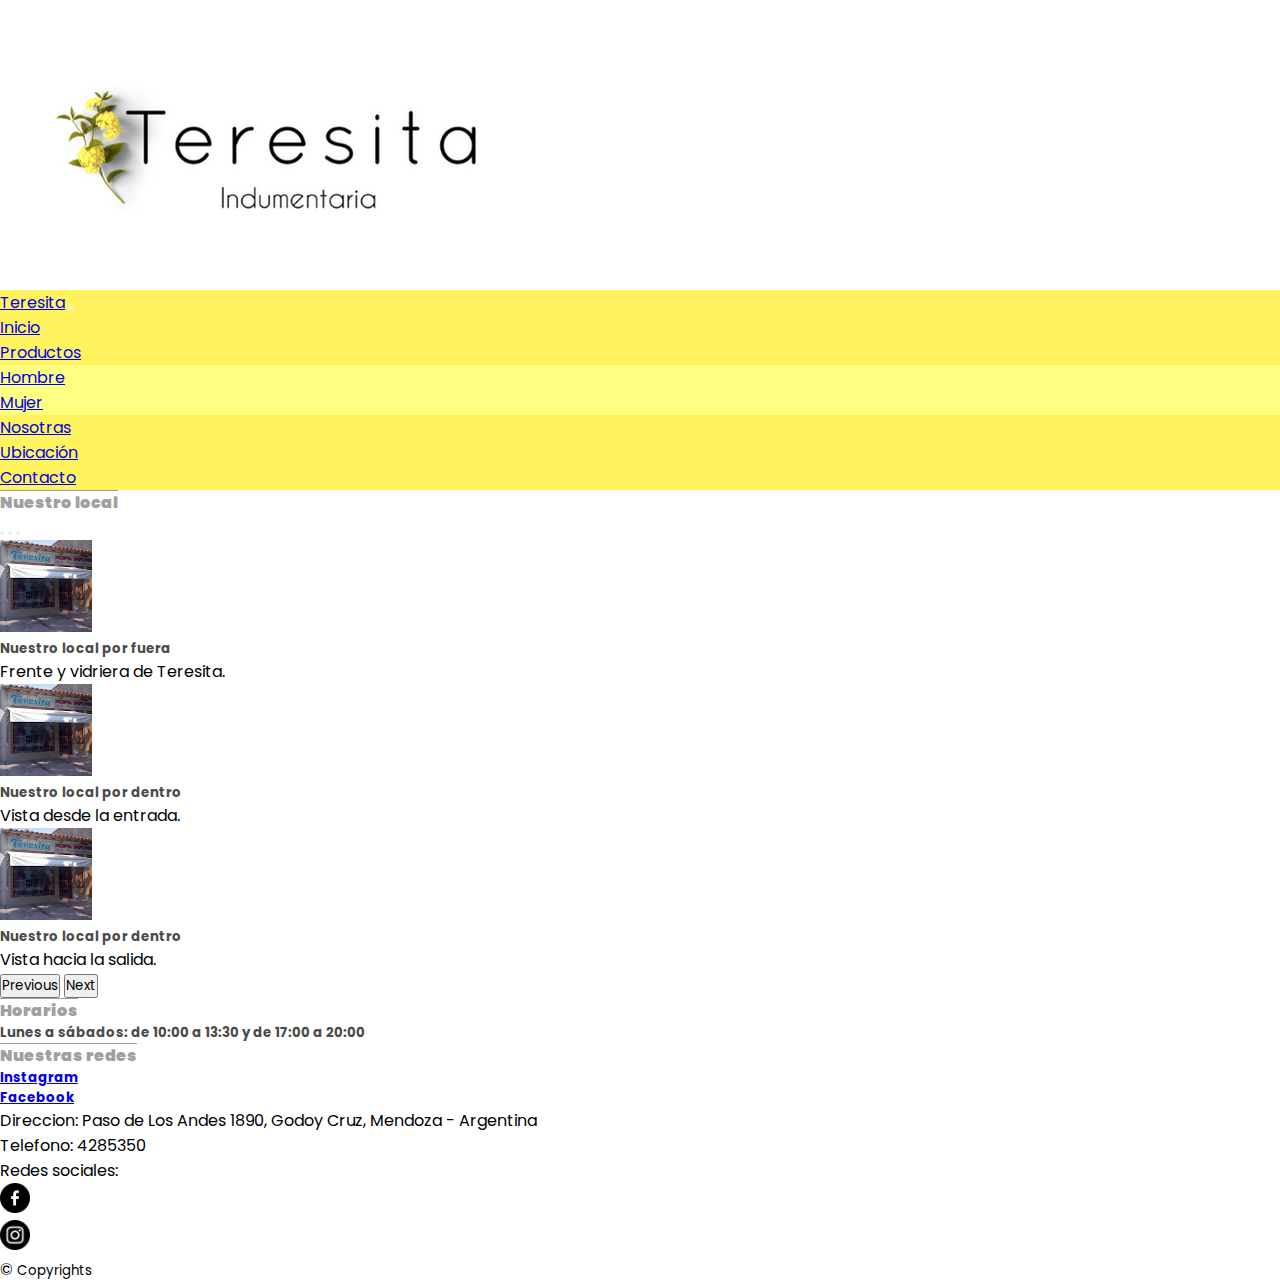
<file: index.html>
<!DOCTYPE html>
<html lang="es">
<head>
    <meta charset="UTF-8">
    <meta http-equiv="X-UA-Compatible" content="IE=edge">
    <meta name="viewport" content="width=device-width, initial-scale=1.0">
    <title>Teresita Indumentaria</title>
    <link href="https://cdn.jsdelivr.net/npm/bootstrap@5.1.3/dist/css/bootstrap.min.css" rel="stylesheet" 
    integrity="sha384-1BmE4kWBq78iYhFldvKuhfTAU6auU8tT94WrHftjDbrCEXSU1oBoqyl2QvZ6jIW3" crossorigin="anonymous">
    <link rel="stylesheet" href="/style.css">
</head>

<body>
    <header>
        <img src="./Imágenes/IMG-0542 - copia.PNG" alt="logo-teresita" class="img-fluid mx-auto d-block">
            <nav class="navbar navbar-expand-md navbar-light">
                <div class="container-fluid">
                    <a class="navbar-brand px-4" href="#">Teresita</a>
                    <button class="navbar-toggler" type="button" data-bs-toggle="collapse" data-bs-target="#navbarNavDropdown" 
                    aria-controls="navbarNavDropdown" aria-expanded="false" aria-label="Toggle navigation">
                    <span class="navbar-toggler-icon"></span>
                    </button>
                    <div class="collapse navbar-collapse d-flex justify-content-xxl-end justify-content-lg-end  justify-content-center px-2 " id="navbarNavDropdown">
                        <ul class="navbar-nav" >
                            <li class="nav-item">
                            <a class="nav-link active text-black-50 px-4" aria-current="page" href="#">Inicio</a>
                            </li>
                            <li class="nav-item dropdown">
                            <a class="nav-link dropdown-toggle text-black-50 px-4" href="/productos.html" id="navbarDropdownMenuLink" 
                            role="button" data-bs-toggle="dropdown" aria-expanded="false">Productos</a>
                                <ul class="dropdown-menu" aria-labelledby="navbarDropdownMenuLink">
                                    <li><a class="dropdown-item text-black-50 px-5" href="/productos.html">Hombre</a></li>
                                    <li><a class="dropdown-item text-black-50 px-5" href="/productos.html">Mujer</a></li>
                                </ul>
                            </li>
                            <li class="nav-item">
                        <a class="nav-link text-black-50 px-4" href="/nosotras.html">Nosotras</a>
                            </li>                                         
                            <li class="nav-item">
                            <a class="nav-link text-black-50 px-4" href="/ubicacion.html">Ubicación</a>
                            </li>                                    
                            <li class="nav-item">
                            <a class="nav-link text-black-50 ps-4" href="/contacto.html">Contacto</a>
                            </li>
                        </ul>
                    </div>
                </div>
            </nav>              
    </header>
    
    <main>
        <div>
            <h4 class=" text-center mt-5 mb-4"><strong>
                Nuestro local</strong>
            </h4>
             
        </div>
        <!-- Carousel de fotos -->
        <div id="carouselExampleCaptions" class="carousel slide" data-bs-ride="carousel">
            <div class="carousel-indicators">
              <button type="button" data-bs-target="#carouselExampleCaptions" data-bs-slide-to="0" class="active" aria-current="true" aria-label="Slide 1"></button>
              <button type="button" data-bs-target="#carouselExampleCaptions" data-bs-slide-to="1" aria-label="Slide 2"></button>
              <button type="button" data-bs-target="#carouselExampleCaptions" data-bs-slide-to="2" aria-label="Slide 3"></button>
            </div>
            <div class="carousel-inner">
              <div class="carousel-item active">
                <img src="./Imágenes/unnamed.jpg" class="img-fluid mx-auto d-block w-50 img-thumbnail" alt="frente-teresita">
                <div class="carousel-caption d-none d-md-block">
                  <h5>Nuestro local por fuera</h5>
                  <p>Frente y vidriera de Teresita.</p>
                </div>
              </div>
              <div class="carousel-item">
                <img src="./Imágenes/unnamed.jpg" class="img-fluid mx-auto d-block w-50 img-thumbnail" alt="interior-teresita">
                <div class="carousel-caption d-none d-md-block">
                  <h5>Nuestro local por dentro</h5>
                  <p>Vista desde la entrada.</p>
                </div>
              </div>
              <div class="carousel-item">
                <img src="./Imágenes/unnamed.jpg" class="img-fluid mx-auto d-block w-50 img-thumbnail" alt="interior-teresita">
                <div class="carousel-caption d-none d-md-block">
                  <h5>Nuestro local por dentro</h5>
                  <p>Vista hacia la salida.</p>
                </div>
              </div>
            </div>
            <button class="carousel-control-prev" type="button" data-bs-target="#carouselExampleCaptions" data-bs-slide="prev">
              <span class="carousel-control-prev-icon" aria-hidden="true"></span>
              <span class="visually-hidden">Previous</span>
            </button>
            <button class="carousel-control-next" type="button" data-bs-target="#carouselExampleCaptions" data-bs-slide="next">
              <span class="carousel-control-next-icon" aria-hidden="true"></span>
              <span class="visually-hidden">Next</span>
            </button>
          </div>

          
        
    
        <div>
            <h4 class="text-center mt-5">
                <strong>Horarios</strong>
            </h4>
        </div>

        <div>
            <h5 class="text-center mt-3">
                <p>Lunes a sábados: de 10:00 a 13:30 y de 17:00 a 20:00</p>
            </h5>
        </div> 

        <div>
            <h4 class="text-center mt-5">
                <strong>Nuestras redes</strong>
            </h4>
        </div>

        <nav>
            <div class="row mt-3">
                <div class="col-6">
                    <h5 class="text-end">
                    <a href="https://www.instagram.com/teresitamza/" target="_blank"> Instagram </a>
                    </h5>
                </div>
                <div class="col-6">
                    <h5 class="text-start"> 
                    <a href="https://www.facebook.com/Teresita-102458625220983" target="_blank">Facebook</a>
                    </h5>
                </div>  
            </div>
        </nav>
    </main>

    <footer>
        <div class="container-fluid bg-secondary pt-3 mt-5">        
            <div>
                <p class="text-center text-white-50 my-auto"> Direccion: Paso de Los Andes 1890, Godoy Cruz, Mendoza - Argentina            </p>
            </div>
            <div>
                <p class="text-center text-white-50 my-auto">Telefono: 4285350</p>
            </div>
            <div>
                <p class=" text-center text-white-50 my-auto">Redes sociales:</p>
            </div>
            <div class="row mt-2">
                <div class="col-6 text-end">
                    <a href="https://www.facebook.com/Teresita-102458625220983" target="_blank">
                    <img src="./Imágenes/logo face inicio.png" alt="logo-facebook" width="30px" height="30px" class="img-fluid ">
                    </a>
                </div>
                <div class="col-6 ms-0">
                    <a href="https://www.instagram.com/teresitamza/" target="_blank">
                    <img src="./Imágenes/logo insta inicio.png" alt="logo-instagram" width="30px" height="30px" class="img-fluid">
                    </a>
                </div>
                <div>
                    <p  class=" text-center text-white-50 mt-2">© <small>Copyrights</small></p>
                </div>  
            </div>
        </div>
        
               

    </footer>
    <script src="https://cdn.jsdelivr.net/npm/bootstrap@5.1.3/dist/js/bootstrap.bundle.min.js" 
    integrity="sha384-ka7Sk0Gln4gmtz2MlQnikT1wXgYsOg+OMhuP+IlRH9sENBO0LRn5q+8nbTov4+1p" crossorigin="anonymous"></script>
</body>
</html>
</file>
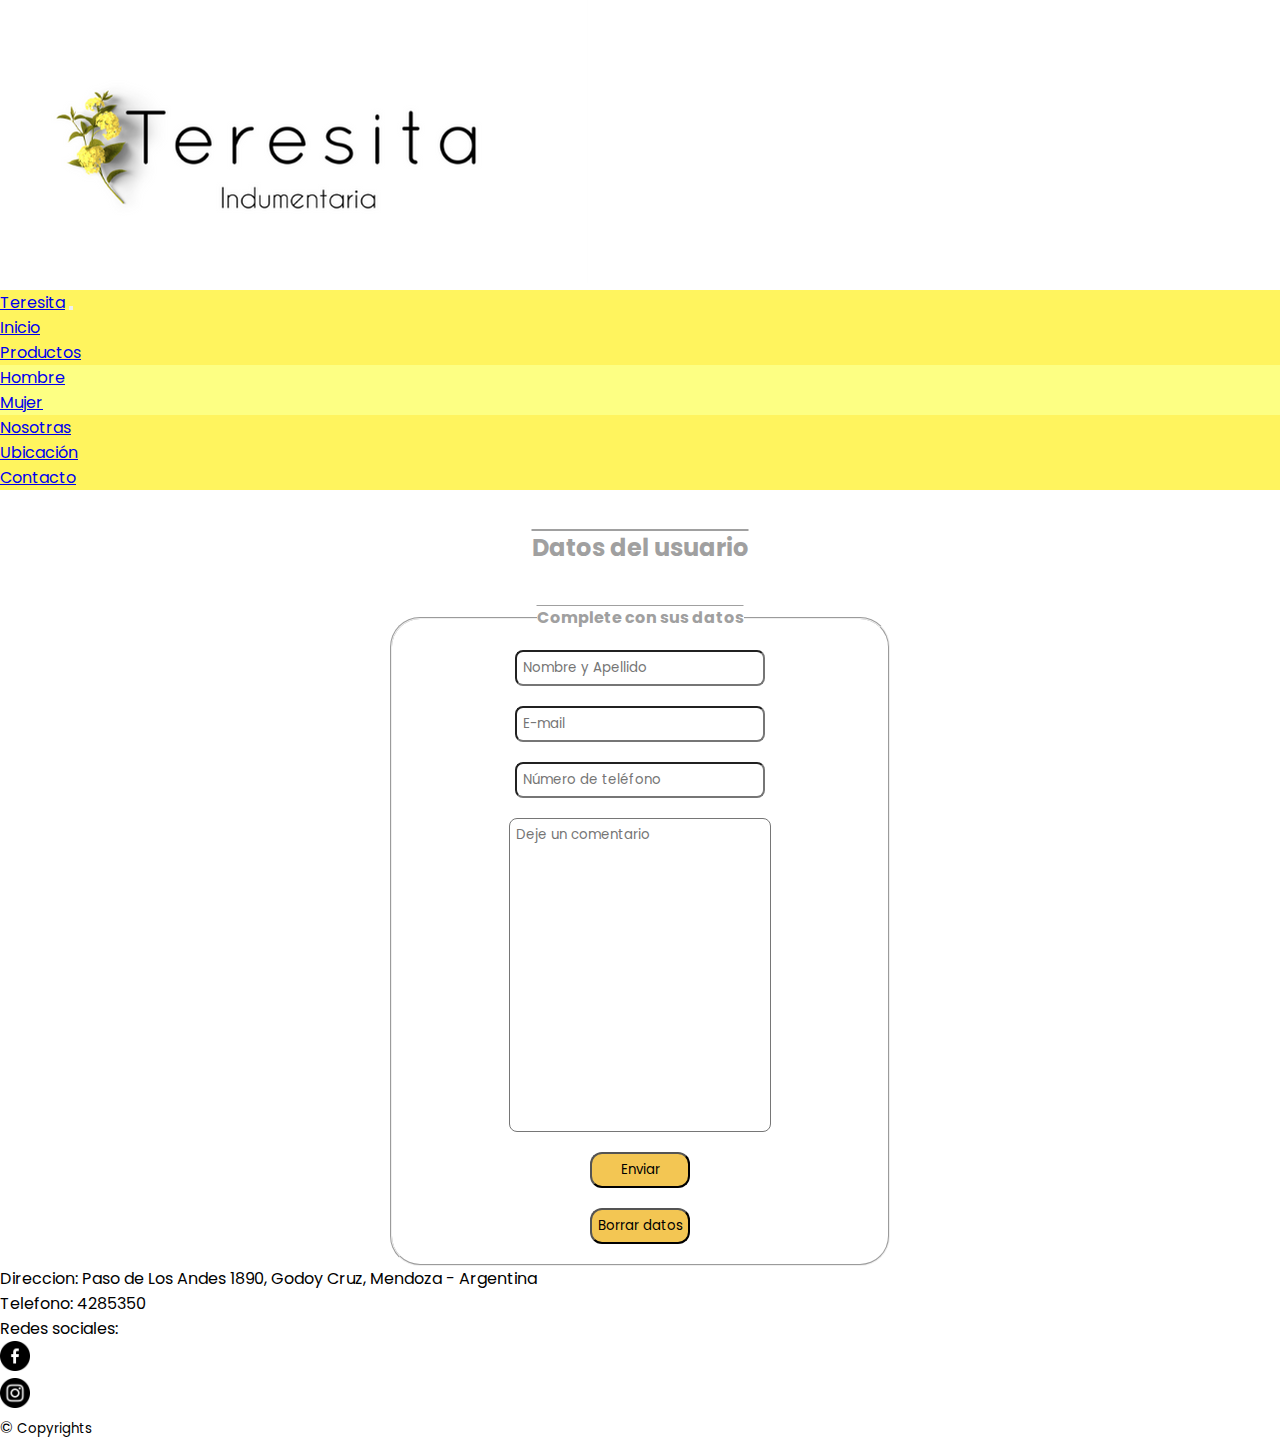
<file: contacto.html>
<!DOCTYPE html>
<html lang="es">
<head>
    <meta charset="UTF-8">
    <meta http-equiv="X-UA-Compatible" content="IE=edge">
    <meta name="viewport" content="width=device-width, initial-scale=1.0">
    <title>Teresita Indumentaria</title>
    <link href="https://cdn.jsdelivr.net/npm/bootstrap@5.1.3/dist/css/bootstrap.min.css" rel="stylesheet" 
    integrity="sha384-1BmE4kWBq78iYhFldvKuhfTAU6auU8tT94WrHftjDbrCEXSU1oBoqyl2QvZ6jIW3" crossorigin="anonymous">
    <link rel="stylesheet" href="/style.css">
</head>

<body>
    <header>
        <img src="./Imágenes/IMG-0542 - copia.PNG" alt="logo-teresita" class="img-fluid mx-auto d-block">
            <nav class="navbar navbar-expand-md navbar-light">
                <div class="container-fluid">
                    <a class="navbar-brand px-4" href="#">Teresita</a>
                    <button class="navbar-toggler" type="button" data-bs-toggle="collapse" data-bs-target="#navbarNavDropdown" 
                    aria-controls="navbarNavDropdown" aria-expanded="false" aria-label="Toggle navigation">
                    <span class="navbar-toggler-icon"></span>
                    </button>
                    <div class="collapse navbar-collapse d-flex justify-content-xxl-end justify-content-lg-end  justify-content-center px-2 " id="navbarNavDropdown">
                        <ul class="navbar-nav" >
                            <li class="nav-item">
                            <a class="nav-link text-black-50 px-4" aria-current="page" href="/index.html">Inicio</a>
                            </li>
                            <li class="nav-item dropdown">
                            <a class="nav-link dropdown-toggle text-black-50 px-4" href="/productos.html" id="navbarDropdownMenuLink" 
                            role="button" data-bs-toggle="dropdown" aria-expanded="false">Productos</a>
                                <ul class="dropdown-menu" aria-labelledby="navbarDropdownMenuLink">
                                    <li><a class="dropdown-item text-black-50 px-5" href="#">Hombre</a></li>
                                    <li><a class="dropdown-item text-black-50 px-5" href="#">Mujer</a></li>
                                </ul>
                            </li>
                            <li class="nav-item">
                        <a class="nav-link text-black-50 px-4" href="/nosotras.html">Nosotras</a>
                            </li>                                         
                            <li class="nav-item">
                            <a class="nav-link text-black-50 px-4" href="/ubicacion.html">Ubicación</a>
                            </li>                                    
                            <li class="nav-item">
                            <a class="nav-link active text-black-50 ps-4" href="#">Contacto</a>
                            </li>
                        </ul>
                    </div>
                </div>
            </nav>              
    </header>
    
    <main>
        <main class="main-content">
            <div class="flex-container">
                <h2>Datos del usuario</h2>
            </div>
            <fieldset>
                <legend>
                    <h4> Complete con sus datos </h4>
                </legend>
                <form class="flex-container__2"> 
                    <input type="text" name="nombre-apellido" id="nombre-apellido" placeholder="Nombre y Apellido"> 
                    <input type="email" name="email" id="email" placeholder="E-mail">
                    <input type="number" name="cel" id="cel" placeholder="Número de teléfono">
                    <textarea name="comentarios" id="comentarios" cols="30" rows="15" placeholder="Deje un comentario"></textarea>
                <div class="flex-container--botones">
                    <input type="submit" value="Enviar">
                    <input type="reset" value="Borrar datos">
                </div> 
                </form>
            </fieldset>
        </main>
    </main>

    <footer>
        <div class="container-fluid bg-secondary pt-3 mt-5">        
            <div>
                <p class="text-center text-white-50 my-auto"> Direccion: Paso de Los Andes 1890, Godoy Cruz, Mendoza - Argentina            </p>
            </div>
            <div>
                <p class="text-center text-white-50 my-auto">Telefono: 4285350</p>
            </div>
            <div>
                <p class=" text-center text-white-50 my-auto">Redes sociales:</p>
            </div>
            <div class="row mt-2">
                <div class="col-6 text-end">
                    <a href="https://www.facebook.com/Teresita-102458625220983" target="_blank">
                    <img src="./Imágenes/logo face inicio.png" alt="logo-facebook" width="30px" height="30px" class="img-fluid ">
                    </a>
                </div>
                <div class="col-6 ms-0">
                    <a href="https://www.instagram.com/teresitamza/" target="_blank">
                    <img src="./Imágenes/logo insta inicio.png" alt="logo-instagram" width="30px" height="30px" class="img-fluid">
                    </a>
                </div>
                <div>
                    <p  class=" text-center text-white-50 mt-2">© <small>Copyrights</small></p>
                </div>  
            </div>
        </div>
        
               

    </footer>
    <script src="https://cdn.jsdelivr.net/npm/bootstrap@5.1.3/dist/js/bootstrap.bundle.min.js" 
    integrity="sha384-ka7Sk0Gln4gmtz2MlQnikT1wXgYsOg+OMhuP+IlRH9sENBO0LRn5q+8nbTov4+1p" crossorigin="anonymous"></script>
</body>
</html>
</file>
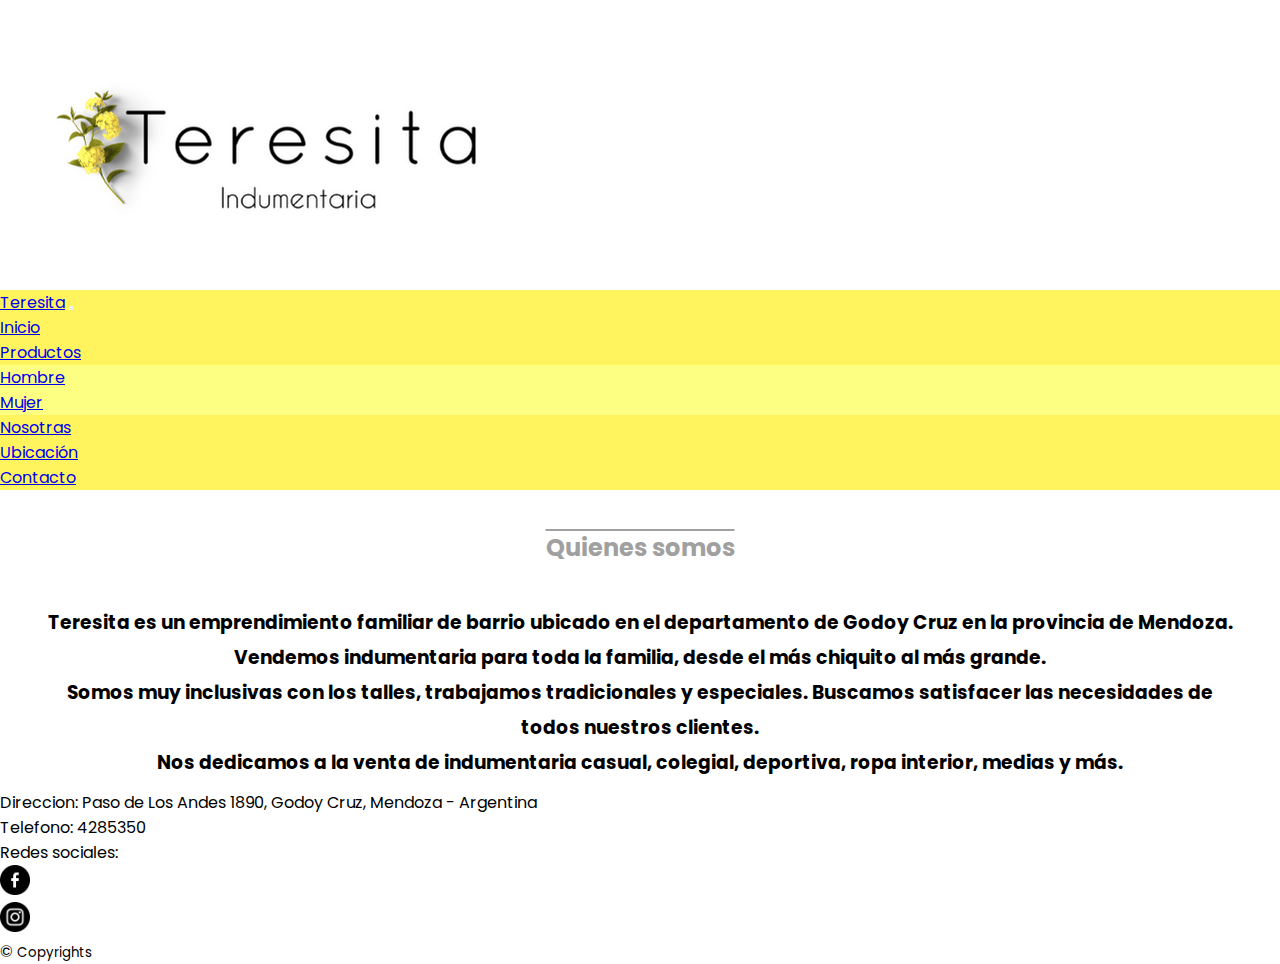
<file: nosotras.html>
<!DOCTYPE html>
<html lang="es">
<head>
    <meta charset="UTF-8">
    <meta http-equiv="X-UA-Compatible" content="IE=edge">
    <meta name="viewport" content="width=device-width, initial-scale=1.0">
    <title>Teresita Indumentaria</title>
    <link href="https://cdn.jsdelivr.net/npm/bootstrap@5.1.3/dist/css/bootstrap.min.css" rel="stylesheet" 
    integrity="sha384-1BmE4kWBq78iYhFldvKuhfTAU6auU8tT94WrHftjDbrCEXSU1oBoqyl2QvZ6jIW3" crossorigin="anonymous">
    <link rel="stylesheet" href="/style.css">
</head>

<body>
    <header>
        <img src="./Imágenes/IMG-0542 - copia.PNG" alt="logo-teresita" class="img-fluid mx-auto d-block">
            <nav class="navbar navbar-expand-md navbar-light">
                <div class="container-fluid">
                    <a class="navbar-brand px-4" href="#">Teresita</a>
                    <button class="navbar-toggler" type="button" data-bs-toggle="collapse" data-bs-target="#navbarNavDropdown" 
                    aria-controls="navbarNavDropdown" aria-expanded="false" aria-label="Toggle navigation">
                    <span class="navbar-toggler-icon"></span>
                    </button>
                    <div class="collapse navbar-collapse d-flex justify-content-xxl-end justify-content-lg-end  justify-content-center px-2 " id="navbarNavDropdown">
                        <ul class="navbar-nav" >
                            <li class="nav-item">
                            <a class="nav-link text-black-50 px-4" aria-current="page" href="/index.html">Inicio</a>
                            </li>
                            <li class="nav-item dropdown">
                            <a class="nav-link dropdown-toggle text-black-50 px-4" href="/productos.html" id="navbarDropdownMenuLink" 
                            role="button" data-bs-toggle="dropdown" aria-expanded="false">Productos</a>
                                <ul class="dropdown-menu" aria-labelledby="navbarDropdownMenuLink">
                                    <li><a class="dropdown-item text-black-50 px-5" href="#">Hombre</a></li>
                                    <li><a class="dropdown-item text-black-50 px-5" href="#">Mujer</a></li>
                                </ul>
                            </li>
                            <li class="nav-item">
                        <a class="nav-link active text-black-50 px-4" href="#">Nosotras</a>
                            </li>                                         
                            <li class="nav-item">
                            <a class="nav-link text-black-50 px-4" href="/ubicacion.html">Ubicación</a>
                            </li>                                    
                            <li class="nav-item">
                            <a class="nav-link text-black-50 ps-4" href="/contacto.html">Contacto</a>
                            </li>
                        </ul>
                    </div>
                </div>
            </nav>              
    </header>
    
    <main>
        <main class="main-content"> 
            <div class="flex-container">
                <h2>Quienes somos</h2>
            </div>            
            <div class="flex-container">
                <h3>Teresita es un emprendimiento familiar de barrio ubicado en el departamento de Godoy Cruz en la provincia de Mendoza.
               <br>Vendemos indumentaria para toda la familia, desde el más chiquito al más grande.
               <br> Somos muy inclusivas con los talles, trabajamos tradicionales y especiales. Buscamos satisfacer las necesidades de todos nuestros clientes.
               <br> Nos dedicamos a la venta de indumentaria casual, colegial, deportiva, ropa interior, medias y más. </h3>
            </div> 
        </main>
    </main>

    <footer>
        <div class="container-fluid bg-secondary pt-3 mt-5">        
            <div>
                <p class="text-center text-white-50 my-auto"> Direccion: Paso de Los Andes 1890, Godoy Cruz, Mendoza - Argentina            </p>
            </div>
            <div>
                <p class="text-center text-white-50 my-auto">Telefono: 4285350</p>
            </div>
            <div>
                <p class=" text-center text-white-50 my-auto">Redes sociales:</p>
            </div>
            <div class="row mt-2">
                <div class="col-6 text-end">
                    <a href="https://www.facebook.com/Teresita-102458625220983" target="_blank">
                    <img src="./Imágenes/logo face inicio.png" alt="logo-facebook" width="30px" height="30px" class="img-fluid ">
                    </a>
                </div>
                <div class="col-6 ms-0">
                    <a href="https://www.instagram.com/teresitamza/" target="_blank">
                    <img src="./Imágenes/logo insta inicio.png" alt="logo-instagram" width="30px" height="30px" class="img-fluid">
                    </a>
                </div>
                <div>
                    <p  class=" text-center text-white-50 mt-2">© <small>Copyrights</small></p>
                </div>  
            </div>
        </div>
        
               

    </footer>
    <script src="https://cdn.jsdelivr.net/npm/bootstrap@5.1.3/dist/js/bootstrap.bundle.min.js" 
    integrity="sha384-ka7Sk0Gln4gmtz2MlQnikT1wXgYsOg+OMhuP+IlRH9sENBO0LRn5q+8nbTov4+1p" crossorigin="anonymous"></script>
</body>
</html>
</file>
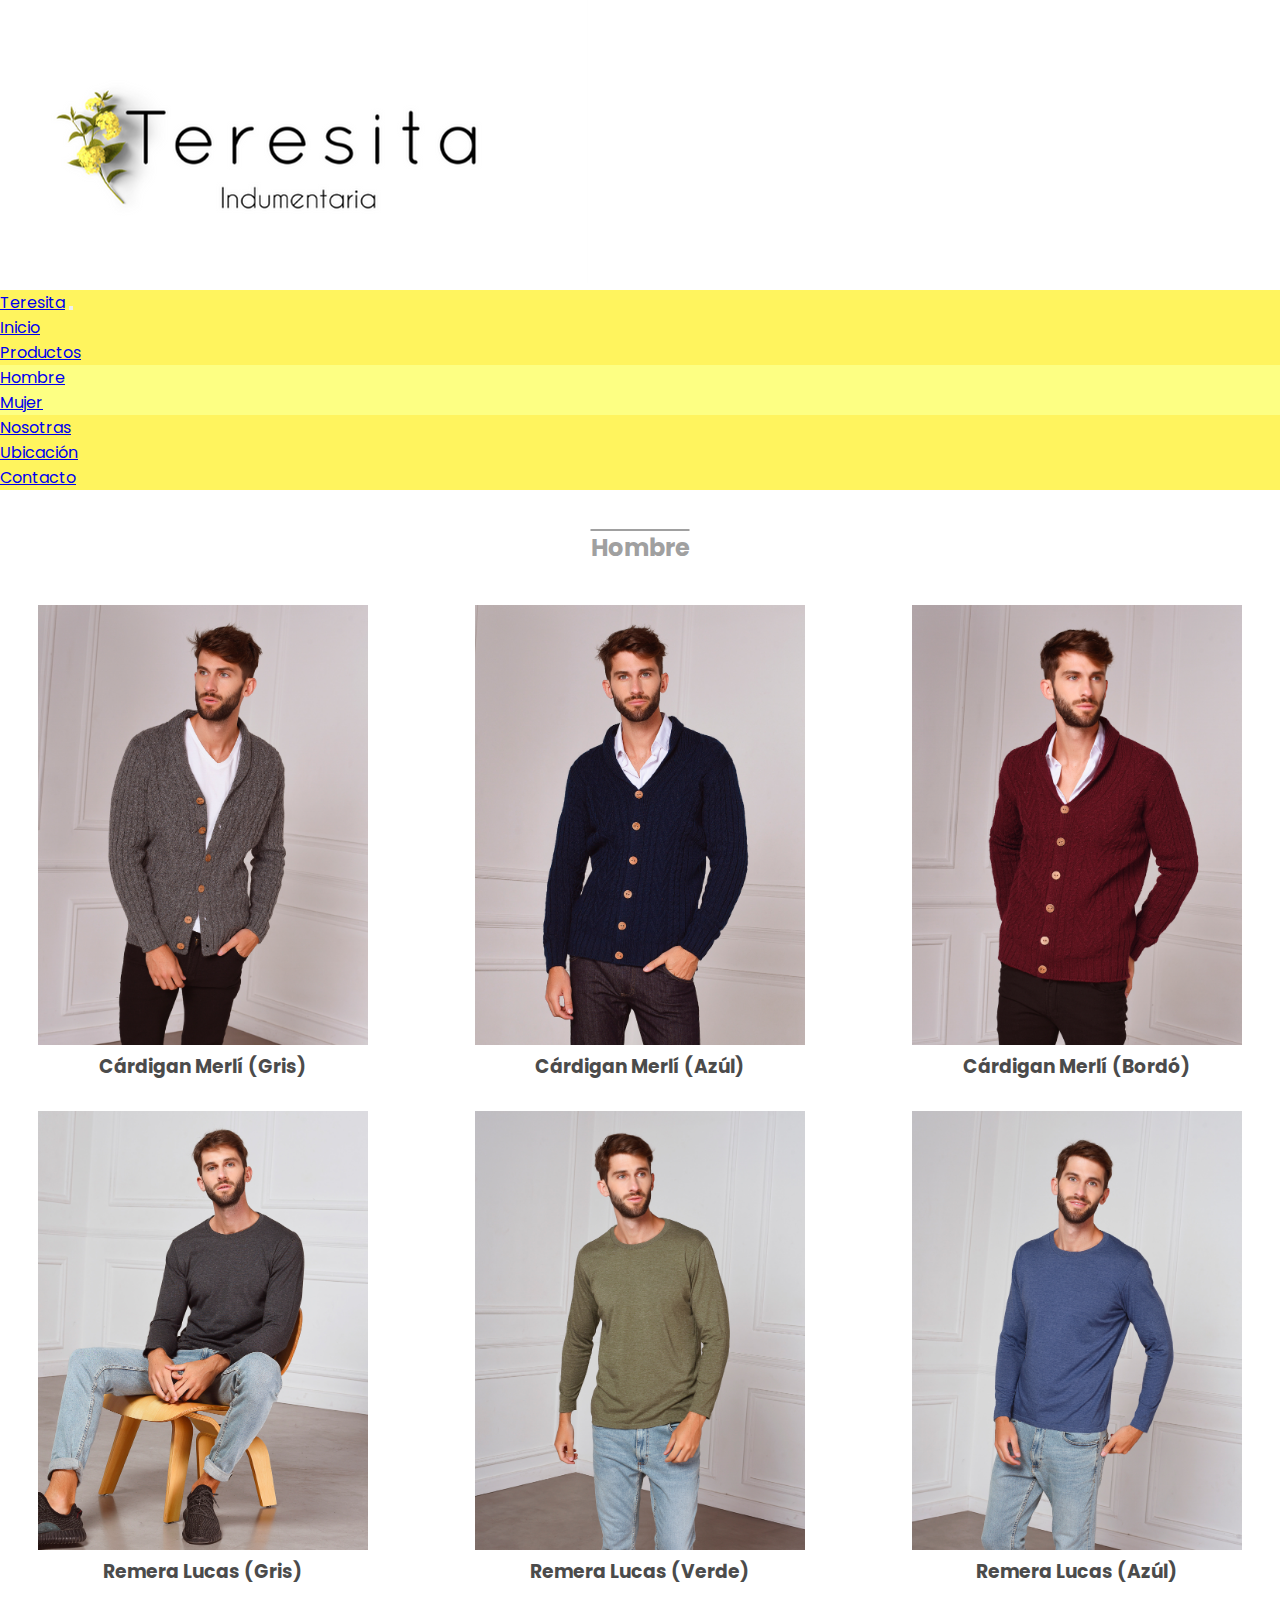
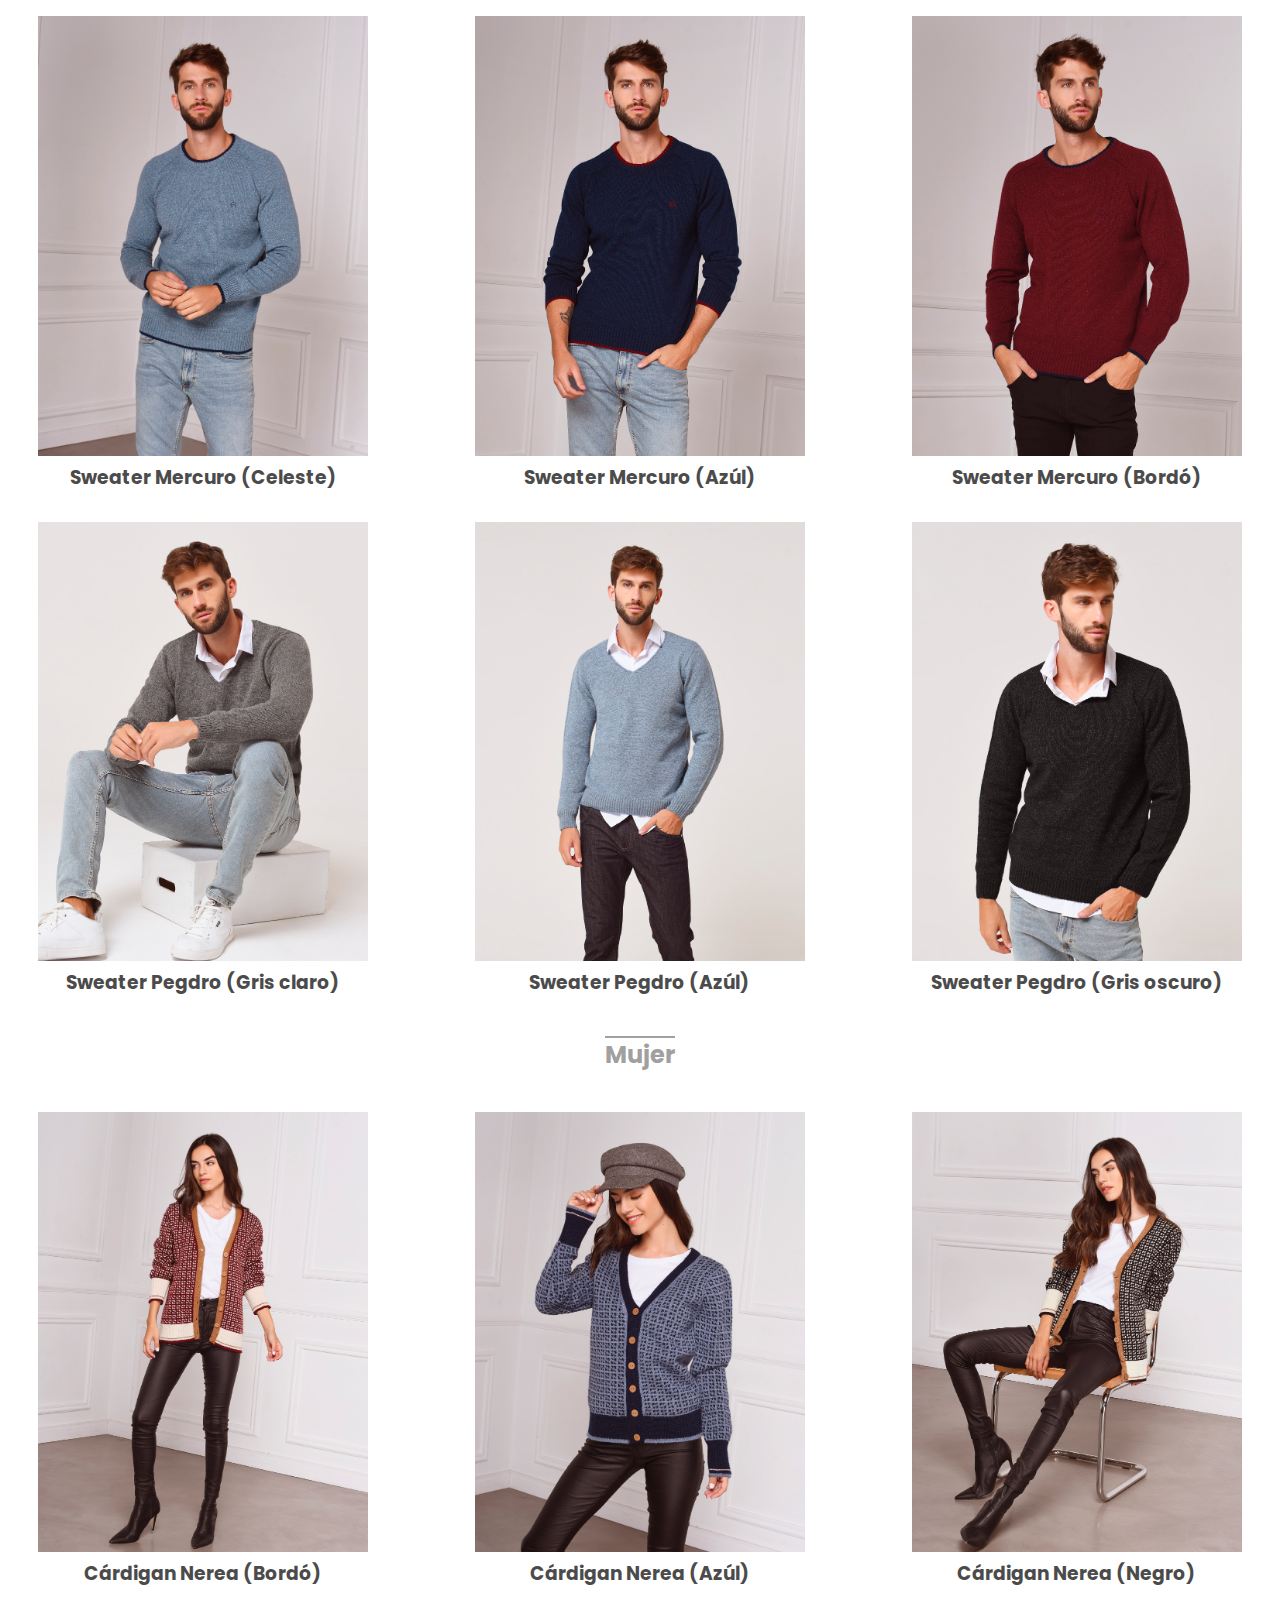
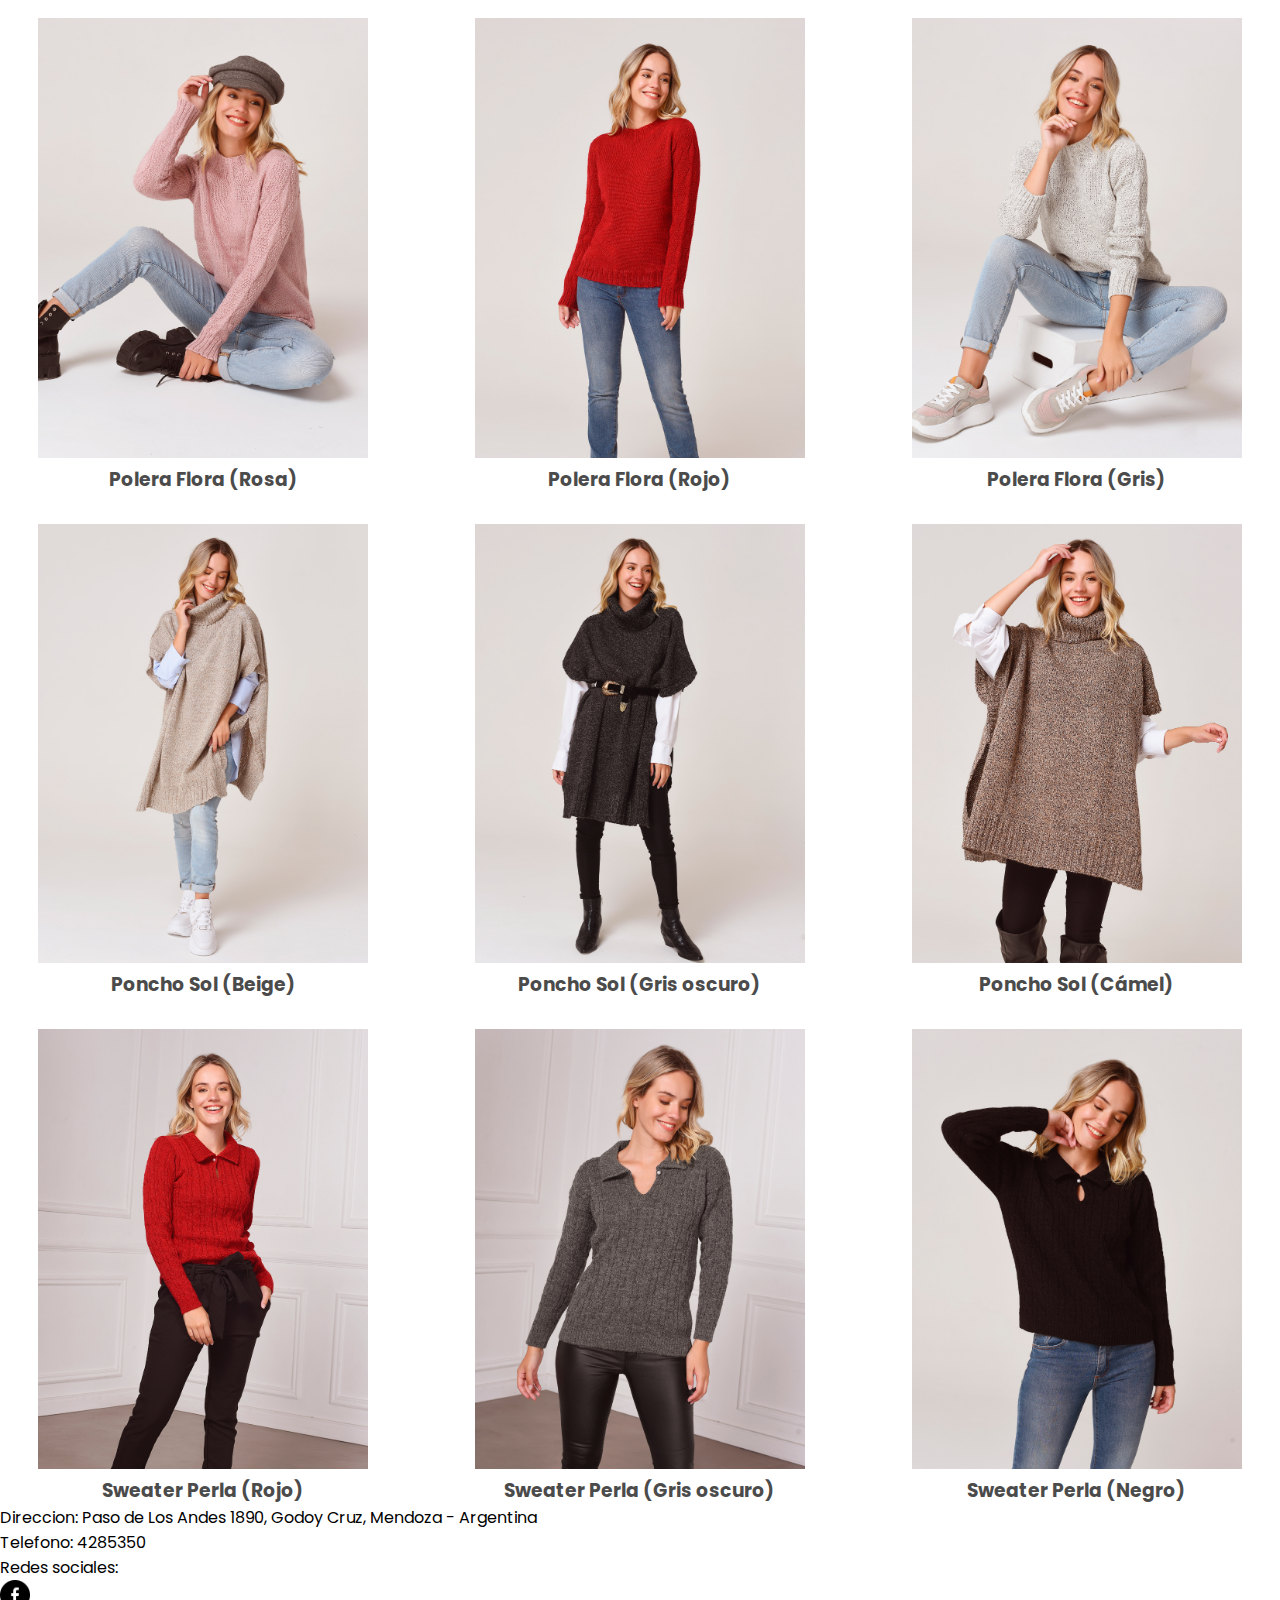
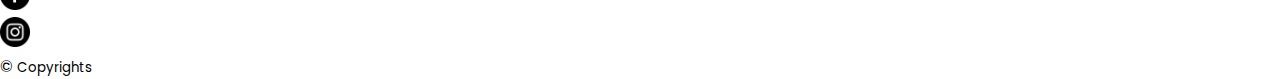
<file: productos.html>
<!DOCTYPE html>
<html lang="es">
<head>
    <meta charset="UTF-8">
    <meta http-equiv="X-UA-Compatible" content="IE=edge">
    <meta name="viewport" content="width=device-width, initial-scale=1.0">
    <title>Teresita Indumentaria</title>
    <link href="https://cdn.jsdelivr.net/npm/bootstrap@5.1.3/dist/css/bootstrap.min.css" rel="stylesheet" 
    integrity="sha384-1BmE4kWBq78iYhFldvKuhfTAU6auU8tT94WrHftjDbrCEXSU1oBoqyl2QvZ6jIW3" crossorigin="anonymous">
    <link rel="stylesheet" href="/style.css">
</head>

<body>
    <header>
        <img src="./Imágenes/IMG-0542 - copia.PNG" alt="logo-teresita" class="img-fluid mx-auto d-block">
            <nav class="navbar navbar-expand-md navbar-light">
                <div class="container-fluid">
                    <a class="navbar-brand px-4" href="#">Teresita</a>
                    <button class="navbar-toggler" type="button" data-bs-toggle="collapse" data-bs-target="#navbarNavDropdown" 
                    aria-controls="navbarNavDropdown" aria-expanded="false" aria-label="Toggle navigation">
                    <span class="navbar-toggler-icon"></span>
                    </button>
                    <div class="collapse navbar-collapse d-flex justify-content-xxl-end justify-content-lg-end  justify-content-center px-2 " id="navbarNavDropdown">
                        <ul class="navbar-nav" >
                            <li class="nav-item">
                            <a class="nav-link text-black-50 px-4" aria-current="page" href="/index.html">Inicio</a>
                            </li>
                            <li class="nav-item dropdown">
                            <a class="nav-link dropdown-toggle active text-black-50 px-4" href="#" id="navbarDropdownMenuLink" 
                            role="button" data-bs-toggle="dropdown" aria-expanded="false">Productos</a>
                                <ul class="dropdown-menu" aria-labelledby="navbarDropdownMenuLink">
                                    <li><a class="dropdown-item text-black-50 px-5" href="#hombre">Hombre</a></li>
                                    <li><a class="dropdown-item text-black-50 px-5" href="#mujer">Mujer</a></li>
                                </ul>
                            </li>
                            <li class="nav-item">
                        <a class="nav-link text-black-50 px-4" href="/nosotras.html">Nosotras</a>
                            </li>                                         
                            <li class="nav-item">
                            <a class="nav-link text-black-50 px-4" href="/ubicacion.html">Ubicación</a>
                            </li>                                    
                            <li class="nav-item">
                            <a class="nav-link text-black-50 ps-4" href="/contacto.html">Contacto</a>
                            </li>
                        </ul>
                    </div>
                </div>
            </nav>              
    </header>
    
    <main>
        <section class="section__productos" id="hombre">
            <div class="flex-container"> 
                <h2>Hombre</h2>
            </div>

            <div>
                <ul class="grid-galeria-fotos" > <!-- class="container-galeria" -->
                <li>
                        <img src="/Imágenes/Hombre/Cárdigan Merlín 1.jpg" alt="foto-cardigan-merli">
                        <h3>Cárdigan Merlí (Gris) </h3></img>
                    </li>
                    <li>
                        <img src="/Imágenes/Hombre/Cárdigan Merlín 2.jpg" alt="foto-cardigan-merli">
                        <h3>Cárdigan Merlí (Azúl)</h3></img>
                    </li>
                    <li>
                        <img src="/Imágenes/Hombre/Cárdigan Merlín 3.jpg" alt="foto-cardigan-merli">
                        <h3>Cárdigan Merlí (Bordó)</h3></img>
                    </li>
                    <li>
                        <img src="/Imágenes/Hombre/Remera Lucas 1.jpg" alt="foto-remera-lucas">
                        <h3>Remera Lucas (Gris)</h3></img>
                    </li>
                    <li>
                        <img src="/Imágenes/Hombre/Remera Lucas 2.jpg" alt="foto-remera-lucas">
                        <h3>Remera Lucas (Verde)</h3></img>
                    </li>
                    <li>
                        <img src="/Imágenes/Hombre/Remera Lucas 3.jpg" alt="foto-remera-lucas">
                        <h3>Remera Lucas (Azúl)</h3></img>
                    </li>
                    <li>
                        <img src="/Imágenes/Hombre/Sweater Mercurio 1.jpg" alt="foto-sweater-mercurio">
                        <h3>Sweater Mercuro (Celeste)</h3></img>
                    </li>
                    <li>
                        <img src="/Imágenes/Hombre/Sweater Mercurio 2.jpg" alt="foto-sweater-mercurio">
                        <h3>Sweater Mercuro (Azúl)</h3></img>
                    </li>
                    <li>
                        <img src="/Imágenes/Hombre/Sweater Mercurio 3.jpg" alt="foto-sweater-mercurio">
                        <h3>Sweater Mercuro (Bordó)</h3></img>
                    </li>
                    <li>
                        <img src="/Imágenes/Hombre/Sweater Pedro 1.jpg" alt="foto-sweater-pedro">
                        <h3>Sweater Pegdro (Gris claro)</h3></img>
                    </li>
                    <li>
                        <img src="/Imágenes/Hombre/Sweater Pedro 2.jpg" alt="foto-sweater-pedro">
                        <h3>Sweater Pegdro (Azúl)</h3></img>
                    </li>
                    <li>
                        <img src="/Imágenes/Hombre/Sweater Pedro 3.jpg" alt="foto-sweater-pedro">
                        <h3>Sweater Pegdro (Gris oscuro)</h3></img>
                    </li>
                </ul>
            </div>
        </section>
        
        <section class="section__productos" id="mujer">
            <div class="flex-container">
                <h2>Mujer</h2>
            </div>
            <div >
                <ul class="grid-galeria-fotos"> 
                    <li>
                        <img src="/Imágenes/Mujer/Cárdigan Nerea 1.jpg" alt="foto-cardigan-nerea">
                        <h3>Cárdigan Nerea (Bordó) </h3></img>    
                    </li>
                    <li>
                        <img src="/Imágenes/Mujer/Cárdigan Nerea 2.jpg" alt="foto-cardigan-nerea">
                        <h3>Cárdigan Nerea (Azúl)</h3></img>  
                    </li>
                    <li>
                        <img src="/Imágenes/Mujer/Cárdigan Nerea 3.jpg" alt="foto-cardigan-nerea">
                            <h3>Cárdigan Nerea (Negro)</h3></img> 
                    </li>
                    <li> 
                        <img src="/Imágenes/Mujer/Polera Flora 1.jpg" alt="foto-polera-flora">
                            <h3>Polera Flora (Rosa)</h3></img>    
                    </li>
                    <li>
                        <img src="/Imágenes/Mujer/Polera Flora 2.jpg" alt="foto-polera-flora">
                            <h3>Polera Flora (Rojo)</h3></img>    
                    </li>
                    <li>
                        <img src="/Imágenes/Mujer/Polera Flora 3.jpg" alt="foto-polera-flora">
                            <h3>Polera Flora (Gris)</h3></img>
                    </li>
                    <li>
                        <img src="/Imágenes/Mujer/Poncho Sol 1.jpg" alt="foto-poncho-sol">
                            <h3>Poncho Sol (Beige)</h3></img>    
                    </li>
                    <li>   
                        <img src="/Imágenes/Mujer/Poncho Sol 2.jpg" alt="foto-poncho-sol">
                            <h3>Poncho Sol (Gris oscuro)</h3></img> 
                    </li> 
                    <li>    
                        <img src="/Imágenes/Mujer/Poncho Sol 3.jpg" alt="foto-poncho-sol">
                            <h3>Poncho Sol (Cámel)</h3></img>                           
                    </li>
                    <li>    
                        <img src="/Imágenes/Mujer/Sweater Perla 1.jpg" alt="foto-sweater-perla">
                        <h3>Sweater Perla (Rojo)</h3></img>                            
                    </li>
                    <li>    
                        <img src="/Imágenes/Mujer/Sweater Perla 2.jpg" alt="foto-sweater-perla">
                            <h3>Sweater Perla (Gris oscuro)</h3></img>                            
                    </li>
                    <li>    
                        <img src="/Imágenes/Mujer/Sweater Perla 3.jpg" alt="foto-sweater-perla">
                            <h3>Sweater Perla (Negro)</h3></img>                            
                    </li>
                </ul>
            </div>
        </section>
       
    </main>

    <footer>
        <div class="container-fluid bg-secondary pt-3 mt-5">        
            <div>
                <p class="text-center text-white-50 my-auto"> Direccion: Paso de Los Andes 1890, Godoy Cruz, Mendoza - Argentina            </p>
            </div>
            <div>
                <p class="text-center text-white-50 my-auto">Telefono: 4285350</p>
            </div>
            <div>
                <p class=" text-center text-white-50 my-auto">Redes sociales:</p>
            </div>
            <div class="row mt-2">
                <div class="col-6 text-end">
                    <a href="https://www.facebook.com/Teresita-102458625220983" target="_blank">
                    <img src="./Imágenes/logo face inicio.png" alt="logo-facebook" width="30px" height="30px" class="img-fluid ">
                    </a>
                </div>
                <div class="col-6 ms-0">
                    <a href="https://www.instagram.com/teresitamza/" target="_blank">
                    <img src="./Imágenes/logo insta inicio.png" alt="logo-instagram" width="30px" height="30px" class="img-fluid">
                    </a>
                </div>
                <div>
                    <p  class=" text-center text-white-50 mt-2">© <small>Copyrights</small></p>
                </div>  
            </div>
        </div>
        
               

    </footer>
    <script src="https://cdn.jsdelivr.net/npm/bootstrap@5.1.3/dist/js/bootstrap.bundle.min.js" 
    integrity="sha384-ka7Sk0Gln4gmtz2MlQnikT1wXgYsOg+OMhuP+IlRH9sENBO0LRn5q+8nbTov4+1p" crossorigin="anonymous"></script>
</body>
</html>
</file>
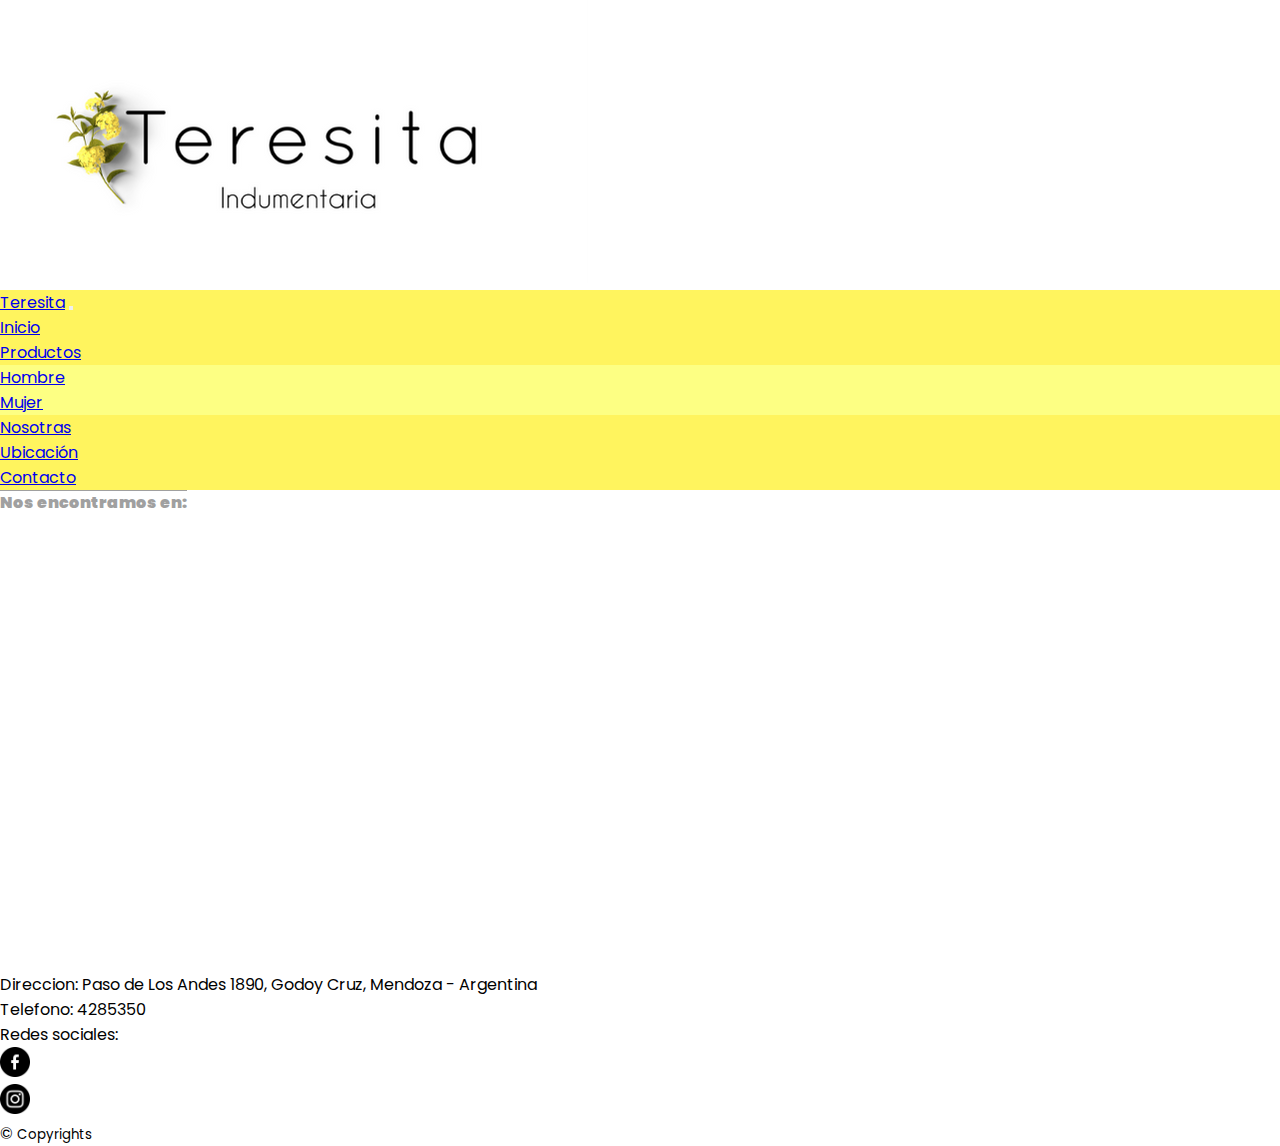
<file: ubicacion.html>
<!DOCTYPE html>
<html lang="es">
<head>
    <meta charset="UTF-8">
    <meta http-equiv="X-UA-Compatible" content="IE=edge">
    <meta name="viewport" content="width=device-width, initial-scale=1.0">
    <title>Teresita Indumentaria</title>
    <link href="https://cdn.jsdelivr.net/npm/bootstrap@5.1.3/dist/css/bootstrap.min.css" rel="stylesheet" 
    integrity="sha384-1BmE4kWBq78iYhFldvKuhfTAU6auU8tT94WrHftjDbrCEXSU1oBoqyl2QvZ6jIW3" crossorigin="anonymous">
    <link rel="stylesheet" href="/style.css">
</head>

<body>
    <header>
        <img src="./Imágenes/IMG-0542 - copia.PNG" alt="logo-teresita" class="img-fluid mx-auto d-block">
            <nav class="navbar navbar-expand-md navbar-light">
                <div class="container-fluid">
                    <a class="navbar-brand px-4" href="#">Teresita</a>
                    <button class="navbar-toggler" type="button" data-bs-toggle="collapse" data-bs-target="#navbarNavDropdown" 
                    aria-controls="navbarNavDropdown" aria-expanded="false" aria-label="Toggle navigation">
                    <span class="navbar-toggler-icon"></span>
                    </button>
                    <div class="collapse navbar-collapse d-flex justify-content-xxl-end justify-content-lg-end  justify-content-center px-2 " id="navbarNavDropdown">
                        <ul class="navbar-nav" >
                            <li class="nav-item">
                            <a class="nav-link text-black-50 px-4" aria-current="page" href="/index.html">Inicio</a>
                            </li>
                            <li class="nav-item dropdown">
                            <a class="nav-link dropdown-toggle text-black-50 px-4" href="/productos.html" id="navbarDropdownMenuLink" 
                            role="button" data-bs-toggle="dropdown" aria-expanded="false">Productos</a>
                                <ul class="dropdown-menu" aria-labelledby="navbarDropdownMenuLink">
                                    <li><a class="dropdown-item text-black-50 px-5" href="#">Hombre</a></li>
                                    <li><a class="dropdown-item text-black-50 px-5" href="#">Mujer</a></li>
                                </ul>
                            </li>
                            <li class="nav-item">
                        <a class="nav-link text-black-50 px-4" href="/nosotras.html">Nosotras</a>
                            </li>                                         
                            <li class="nav-item">
                            <a class="nav-link active text-black-50 px-4" href="#">Ubicación</a>
                            </li>                                    
                            <li class="nav-item">
                            <a class="nav-link text-black-50 ps-4" href="/contacto.html">Contacto</a>
                            </li>
                        </ul>
                    </div>
                </div>
            </nav>              
    </header>
    
    <main>
        <div>
            <h4 class=" text-center mt-5 mb-4"><strong>Nos encontramos en:</strong></h4>
        </div>
        <div class="text-center">
            <iframe src="https://www.google.com/maps/embed?pb=!1m18!1m12!1m3!1d3349.673664335
            7467!2d-68.86288768525544!3d-32.906795377201156!2m3!1f0!2f0!3f0!3m2!1i1024!2i768!
            4f13.1!3m3!1m2!1s0x967e099f88cb6641%3A0xe1e8cd29c454b513!2sTeresita%20ROPA%20INFOR
            MAL!5e0!3m2!1sen!2sar!4v1649002502040!5m2!1sen!2sar"
            width="600" height="450" style="border:0;" allowfullscreen="" loading="lazy" 
            referrerpolicy="no-referrer-when-downgrade" class="rounded-3">
            </iframe>
        </div>
    </main>

    <footer>
        <div class="container-fluid bg-secondary pt-3 mt-5">        
            <div>
                <p class="text-center text-white-50 my-auto"> Direccion: Paso de Los Andes 1890, Godoy Cruz, Mendoza - Argentina            </p>
            </div>
            <div>
                <p class="text-center text-white-50 my-auto">Telefono: 4285350</p>
            </div>
            <div>
                <p class=" text-center text-white-50 my-auto">Redes sociales:</p>
            </div>
            <div class="row mt-2">
                <div class="col-6 text-end">
                    <a href="https://www.facebook.com/Teresita-102458625220983" target="_blank">
                    <img src="./Imágenes/logo face inicio.png" alt="logo-facebook" width="30px" height="30px" class="img-fluid ">
                    </a>
                </div>
                <div class="col-6 ms-0">
                    <a href="https://www.instagram.com/teresitamza/" target="_blank">
                    <img src="./Imágenes/logo insta inicio.png" alt="logo-instagram" width="30px" height="30px" class="img-fluid">
                    </a>
                </div>
                <div>
                    <p  class=" text-center text-white-50 mt-2">© <small>Copyrights</small></p>
                </div>  
            </div>
        </div>
        
               

    </footer>
    <script src="https://cdn.jsdelivr.net/npm/bootstrap@5.1.3/dist/js/bootstrap.bundle.min.js" 
    integrity="sha384-ka7Sk0Gln4gmtz2MlQnikT1wXgYsOg+OMhuP+IlRH9sENBO0LRn5q+8nbTov4+1p" crossorigin="anonymous"></script>
</body>
</html>
</file>
<file: style.css>
@import url('https://fonts.googleapis.com/css2?family=Lato:wght@300&family=Poppins:wght@200&display=swap');

*{
    font-family: 'Lato', sans-serif;
    font-family: 'Poppins', sans-serif;
    padding: 0%;
    margin: 0; 
    box-sizing: border-box;  
}

body{
    overflow-x: hidden;
}
.navbar{
    background-color: #fff45e;
}
.dropdown-menu{
    background-color: #fdff83;
}
/* MAIN TODOS */
h4{ 
    text-decoration: overline;
    color: rgb(160, 160, 160);   
}

/* INICIO */

h5{
    color: rgb(75, 75, 75);
}



/* MAIN TODOS */

.flex-container{
    display: flex;
    justify-content: center;  
}

.flex-container h2{
    margin: 20px;
    padding: 20px;
    text-decoration: overline;
    color: rgb(160, 160, 160);
    
}
.flex-container h3{
    margin-top: 0;
    padding: 0px 40px 10px 40px;
    color: rgb(160, 160, 160);
    
}
/*PRODUCTOS*/
.grid-galeria {
    display: flex;
    justify-content: center;
    flex-wrap: wrap;

}
.grid-galeria h2 {
    display: grid;
    justify-items: center;
    color: rgb(160, 160, 160);
    text-decoration: overline;
    margin-bottom: 20px;
}
.grid-galeria-fotos{
    display: grid;
    grid-template-columns: 1fr 1fr 1fr;
    gap: 30px;
    text-align: center;
    list-style: none;
    color: rgb(75, 75, 75);  
}

.grid-galeria-fotos li img{
    width: 330px;    
}

/* QUIENES SOMOS */
.flex-container h3{
    color: black;
    text-align:  center;
    line-height: 35px;
}
/*CONTACTO*/                                       
fieldset{
                                            
    margin-left: auto;
    margin-right: auto;
    width: 500px;
    border-radius: 30px;
}
fieldset legend{
    text-align: center;
    color: rgb(114, 110, 110);
    border-radius: 12px;
}
.flex-container__2 input{
    margin-top: 20px;
    margin-top: 20px;
    margin-left: auto;
    margin-right: auto;
    display: grid;
    justify-self: center; 
    padding: 6px;
    width: 250px;
    border-radius: 8px;
}
.flex-container__2 textarea{
    margin-top: 20px;
    margin-left: auto;
    margin-right: auto;
    width: 262px;
    padding: 6px;   
    border-radius: 8px;
}
     /*Textarea*/
textarea{
    display: block;
    margin-left: auto; 
    margin-right: auto; 
    resize: none;
}
.flex-container--botones input{ 
    margin-left: auto; 
    margin-right: auto; 
    margin-bottom: 20px;
    background-color: #f3c653;
    width: 100px;
    border-radius: 12px;
 }
.flex-container--botones input:hover {
    background-color: rgb(160, 160, 160);
}
</file>
